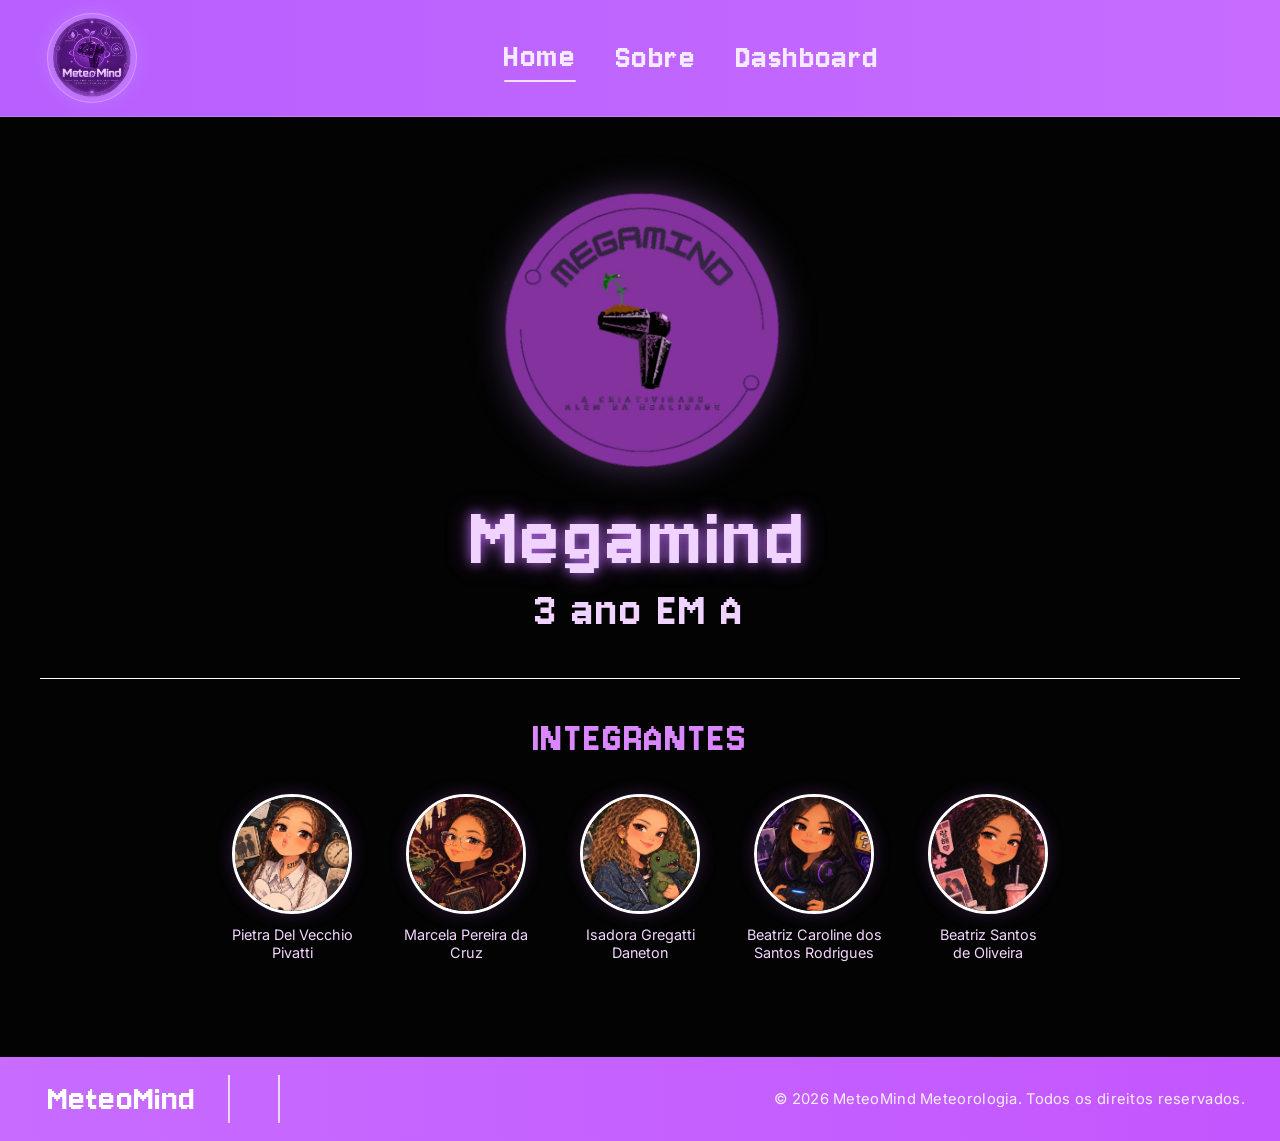
<file: home/index.html>
<!DOCTYPE html>
<!-- Define que o documento utiliza HTML5 -->

<html lang="pt-BR">
  <head>
    <!-- Configurações da página, fontes, título e arquivos CSS -->

    <meta charset="UTF-8" />
    <meta name="viewport" content="width=device-width, initial-scale=1.0" />
    <title>MeteoMind | Home</title>
    <!-- Importação das fontes utilizadas no projeto -->
    <link rel="font" href="https://fonts.googleapis.com" />
    <link rel="font" href="https://fonts.gstatic.com" crossorigin />
    <link href="https://fonts.googleapis.com/css2?family=Jersey+10&family=Inter:wght@400;500;600;700;800;900&display=swap" rel="stylesheet" />
    <!-- Arquivos CSS da página -->
    <link rel="stylesheet" href="./index.css" />
    <link rel="stylesheet" href="../home/navbar.css" />
    <script>
      sessionStorage.setItem(
        "Grupo 03 - MegaMind",
        "Isadora, Beatriz, Beatryz, Pietra, Marcela"
      );
    </script>
  </head>
  <body>
    <!-- Cabeçalho com a logo e o menu de navegação -->
    <header class="topbar">
      <div class="brand" aria-label="Logo MeteoMind">
        <img class="brand-mark" src="../assets/LogoMeteoMind.png" alt="Logo MeteoMind" />
      </div>

      <nav class="main-nav" aria-label="Menu principal">
        <a href="./index.html"  class="active">Home</a>
        <a href="../sobre/sobre.html">Sobre</a>
        <a href="../dashboard/dash.html">Dashboard</a>
      </nav>
    </header>

    <!-- Conteúdo principal da página -->
    <main class="page-content">
      <!-- Logo e identificação do projeto -->
      <div class="hero-logo" aria-label="Logo Megamind">
        <div class="logo-ring">
          <img src="../assets/logoMegamind.png" alt="Logo Megamind" />
        </div>
      </div>

       <!-- Nome do projeto e identificação da turma -->
      <div class="title-wrap">
        <h1>Megamind</h1>
        <p>3 ano EM A</p>
      </div>

      <div class="divider"></div>

      <!-- Seção com os integrantes do grupo -->
      <section class="team-section">
        <h2>INTEGRANTES</h2>

        <!-- Organização das fotos e nomes dos integrantes -->
        <div class="team-grid">
          <figure class="person-card">
            <img src="../assets/pietra.png" alt="Pietra Del Vecchio Pivatti" />
            <figcaption>
              <span>Pietra Del Vecchio</span>
              <span>Pivatti</span>
            </figcaption>
          </figure>

          <figure class="person-card">
            <img src="../assets/maya.png" alt="Marcela Pereira da Cruz" />
            <figcaption>
              <span>Marcela Pereira da</span>
              <span>Cruz</span>
            </figcaption>
          </figure>

          <figure class="person-card">
            <img src="../assets/isa.png" alt="Isadora Gregatti Daneton" />
            <figcaption>
              <span>Isadora Gregatti</span>
              <span>Daneton</span>
            </figcaption>
          </figure>

          <figure class="person-card">
            <img src="../assets/biac.png" alt="Beatriz Caroline dos Santos Rodrigues" />
            <figcaption>
              <span>Beatriz Caroline dos</span>
              <span>Santos Rodrigues</span>
            </figcaption>
          </figure>

          <figure class="person-card">
            <img src="../assets/biao.png" alt="Beatriz Santos de Oliveira" />
            <figcaption>
              <span>Beatriz Santos</span>
              <span>de Oliveira</span>
            </figcaption>
          </figure>
        </div>
      </section>
    </main>

    <!-- Rodapé com identificação e direitos do projeto -->
    <footer class="site-footer">
      <div class="footer-brand">MeteoMind</div>
      <div class="footer-divider"></div>
      <div class="footer-divider"></div>
      <div class="footer-copy">© 2026 MeteoMind Meteorologia. Todos os direitos reservados.</div>
    </footer>
  </body>
</html>
</file>
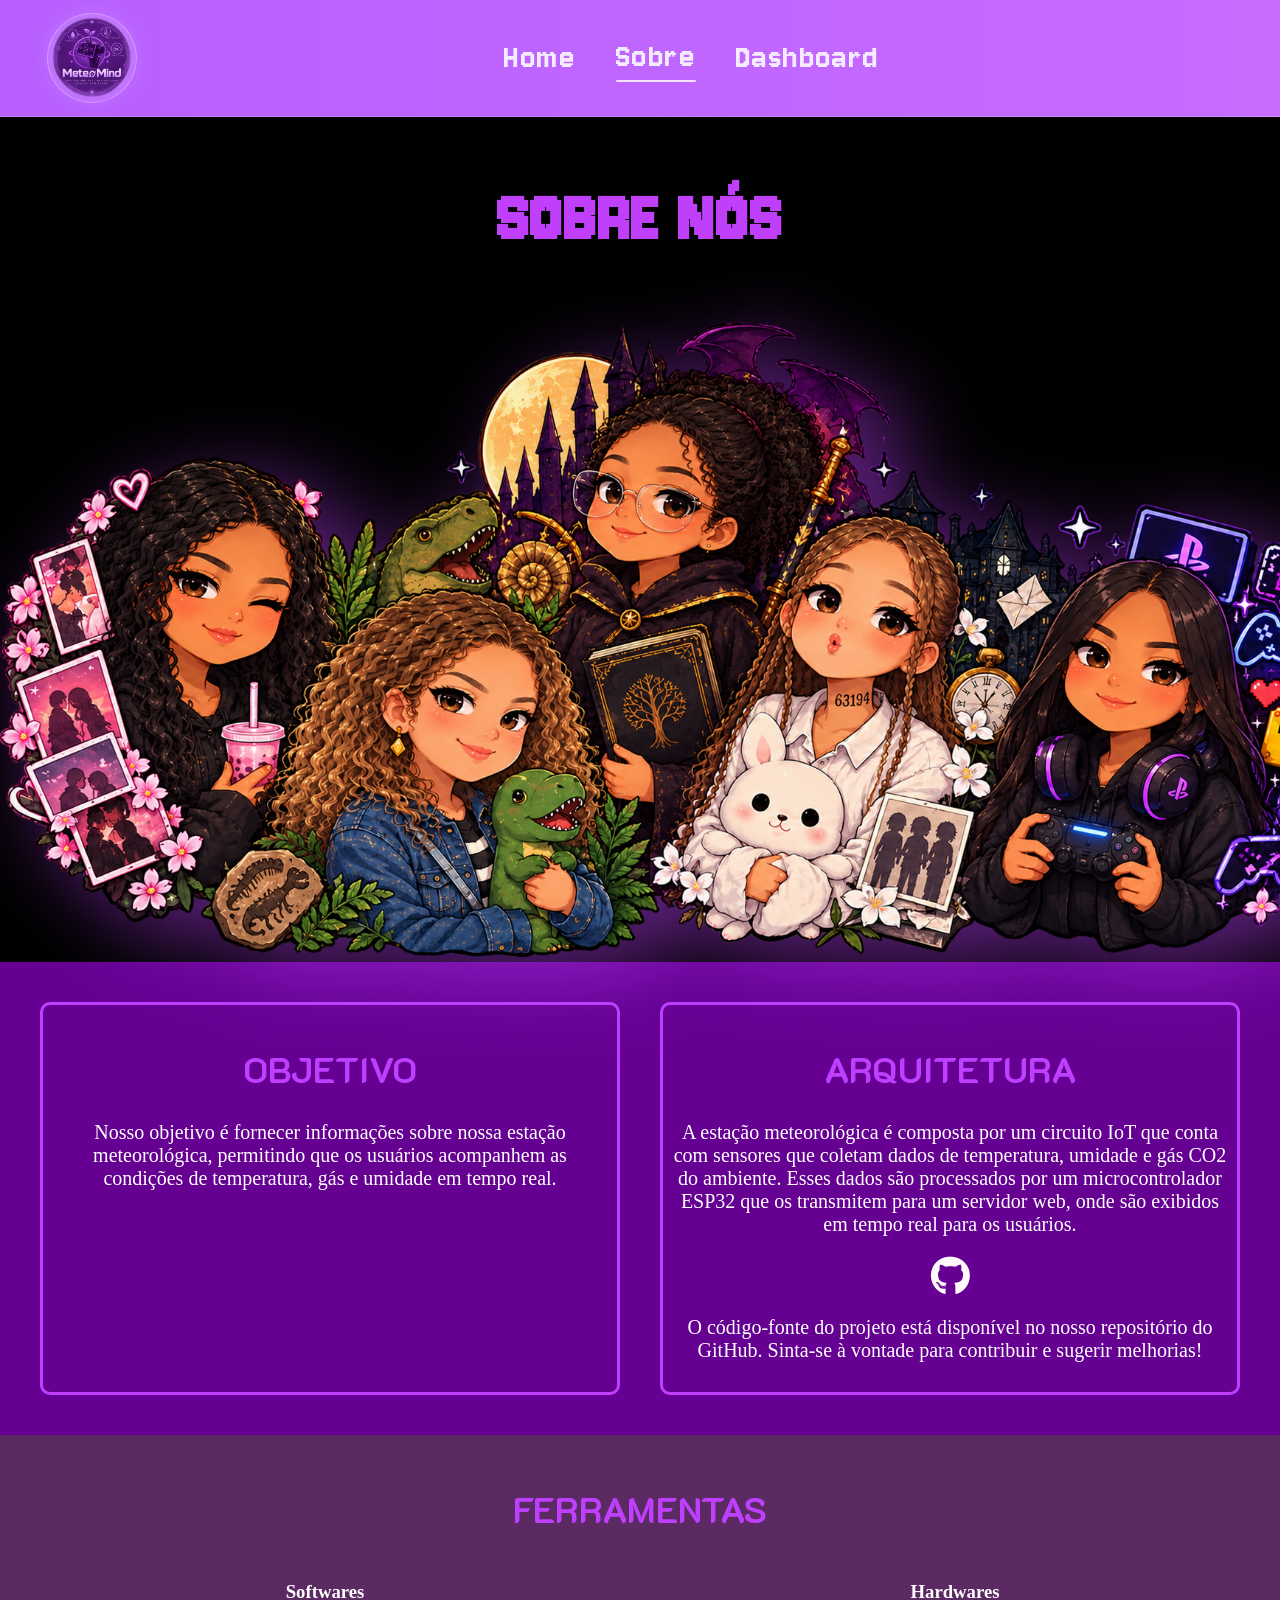
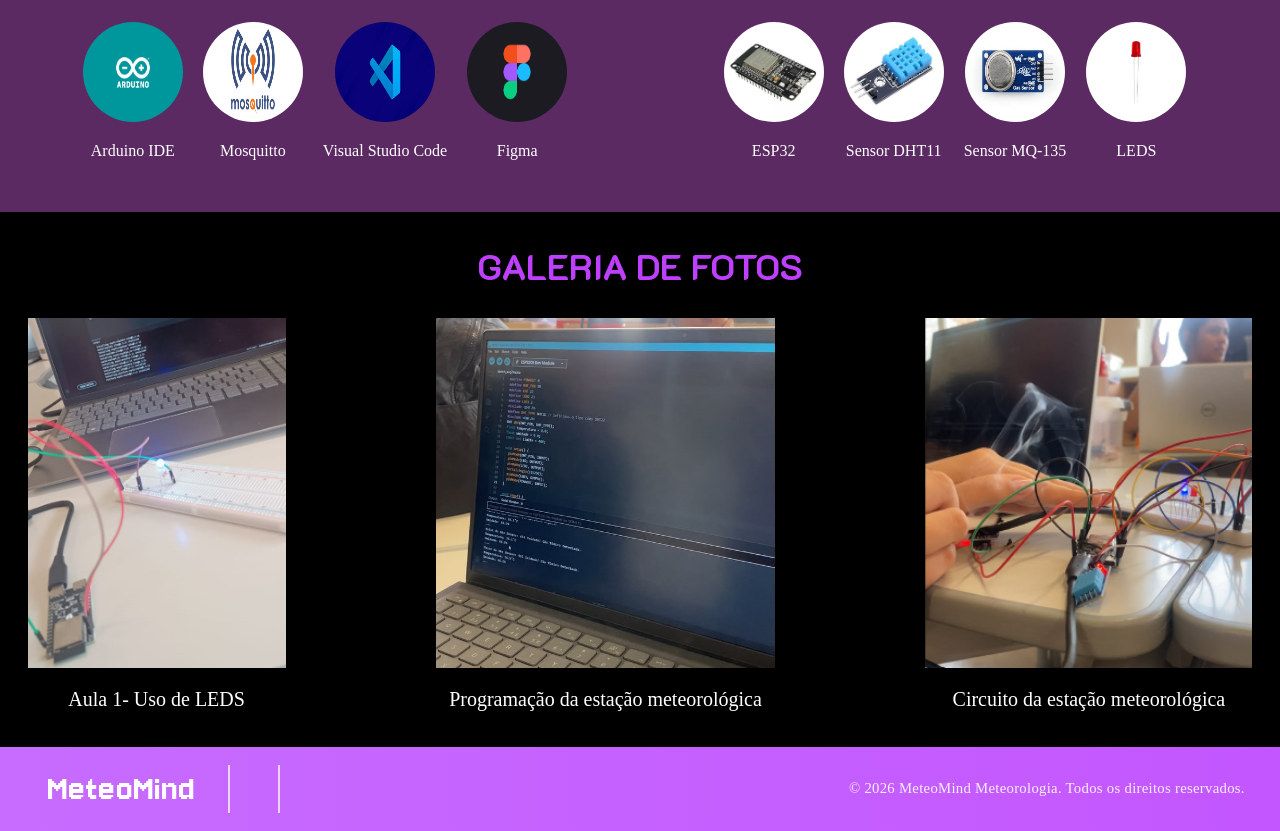
<file: sobre/sobre.html>
<!DOCTYPE html>
<html lang="en">
<head>
    <meta charset="UTF-8">
    <meta name="viewport" content="width=device-width, initial-scale=1.0">
    <title>MeteoMind | Sobre</title>
    <link rel="stylesheet" href="https://cdnjs.cloudflare.com/ajax/libs/font-awesome/6.5.2/css/all.min.css">
    <link rel="stylesheet" href="./sobre.css">
    <link rel="stylesheet" href="../home/navbar.css">
</head>

<body>
    <!-- Barra superior com a logo e os links de navegacao. -->
         <header class="topbar">
            <div class="brand" aria-label="Logo MeteoMind">
                <img class="brand-mark" src="../assets/LogoMeteoMind.png" alt="Logo MeteoMind" />
            </div>

            <nav class="main-nav" aria-label="Menu principal">
                <a href="../home/index.html">Home</a>
                <a href="../sobre/sobre.html" class="active">Sobre</a>
                <a href="../dashboard/dash.html">Dashboard</a>
            </nav>
        </header>


    <main>
        <!-- Titulo da pagina e imagem do grupo. -->
        <article class= "top"> 
            <h1>SOBRE NÓS</h1>
            <img src="../assets/grupoimg.png" class="grupoimg" > 
        </article>

    <!-- Apresentacao do objetivo, da arquitetura e do repositorio. -->
        <article class="content1"> 
            <section class="objetivo">
                <h2>OBJETIVO</h2>
                <p>Nosso objetivo é fornecer informações sobre nossa estação meteorológica, permitindo que os usuários acompanhem as condições de temperatura, gás e umidade em tempo real.</p>
            </section>

            <div class="divider">
                <section class="arquitetura">
                    <h2>ARQUITETURA</h2>
                    <p>A estação meteorológica é composta por um circuito IoT que conta com sensores que coletam dados de temperatura, umidade e gás CO2 do ambiente. Esses dados são processados por um microcontrolador ESP32 que os transmitem para um servidor web, onde são exibidos em tempo real para os usuários.</p>
                </section>

                <section class="github">
                     <a href="https://github.com/beatryzcsr/ProjetoFinal_IoT" target="_blank" rel="noopener noreferrer" style="text-decoration: none;">
    <i class="fa-brands fa-github" style="color: rgb(255, 250, 250); font-size: 40px;"></i>
</a>
                    <p> O código-fonte do projeto está disponível no nosso repositório do GitHub. Sinta-se à vontade para contribuir e sugerir melhorias!</p>
                </section>
            </div>
        </article>

        <!-- Lista das ferramentas e dos componentes usados no projeto. -->
        <article class="content2">
            <div class="all">
                <h2>FERRAMENTAS</h2>
                <div class="ferramentas-grid">
                    <section class="softwares">
                        <h3>Softwares</h3>
                        <ul>
                            <li>
                                <img src="../assets/arduino.png" alt="Arduino IDE" width="100" height="100">
                                <p>Arduino IDE</p>
                            </li>
                            <li>
                                <img src="../assets/mosquitto.png" alt="Mosquitto" width="100" height="100">
                                <p>Mosquitto</p>
                            </li>
                            <li>
                                <img src="../assets/vscode.png" alt="Visual Studio Code" width="100" height="100">
                                <p>Visual Studio Code</p>
                            </li>
                            <li>
                                <img src="../assets/figma.png" alt="Figma" width="100" height="100">
                                <p>Figma</p>
                            </li>
                        </ul>
                    </section>

                    <section class="softwares">
                        <h3>Hardwares</h3>
                        <ul>
                            <li>
                                <img src="../assets/esp32.png" alt="ESP32" width="100" height="100">
                                <p>ESP32</p>
                            </li>
                            <li>
                                <img src="../assets/sensor1.png" alt="Sensor DHT11" width="100" height="100">
                                <p>Sensor DHT11</p>
                            </li>
                            <li>
                                <img src="../assets/sensor2.png" alt="Sensor DHT22" width="100" height="100">
                                <p>Sensor MQ-135</p>
                            </li>
                            <li>
                                <img src="../assets/led.png" alt="LED" width="100" height="100">
                                <p>LEDS</p>
                            </li>
                        </ul>
                    </section>
                </div>
            </div>
        </article>

                <!-- Galeria com fotos das etapas do projeto. -->
                <article class="fotos">
                    <h2>GALERIA DE FOTOS</h2>
                    <ul>
                        <li>
                            <img src="../assets/foto1.png" alt="Foto 1" width="200" height="150">
                            <p>Aula 1- Uso de LEDS</p>
                        </li>
                        <li>
                            <img src="../assets/foto2.png" alt="Foto 2" width="200" height="150">
                            <p>Programação da estação meteorológica</p>
                        </li>
                        <li>
                            <img src="../assets/foto3.png" alt="Foto 3" width="200" height="150">
                            <p>Circuito da estação meteorológica</p>
                        </li>
                    </ul>
                </article>
            
    </main>

        <!-- Rodape com o nome do projeto e os direitos autorais. -->
        <footer class="site-footer">
            <div class="footer-brand">MeteoMind</div>
            <div class="footer-divider"></div>
            <div class="footer-divider"></div>
            <div class="footer-copy">© 2026 MeteoMind Meteorologia. Todos os direitos reservados.</div>
        </footer>

</body>
</html>
</file>
<file: home/index.css>
@import url('https://fonts.googleapis.com/css2?family=K2D:ital,wght@0,100;0,200;0,300;0,400;0,500;0,600;0,700;0,800;1,100;1,200;1,300;1,400;1,500;1,600;1,700;1,800&display=swap');

/* ==================== VARIÁVEIS E CONFIGURAÇÕES GERAIS ==================== */
:root {
  --bg-black: #030303;
  --purple-1: #d76dff;
  --purple-2: #b856ff;
  --purple-3: #8a49d8;
  --purple-4: #c763ff;
  --line-soft: rgba(255, 255, 255, 0.24);
  --text-soft: #f1d9ff;
  --text-link: #f5ebff;
}

/* Configurações básicas para todos os elementos */
* {
  box-sizing: border-box;
}

html {
  scroll-behavior: smooth;
}

body {
  margin: 0;
  min-height: 100vh;
  background: var(--bg-black);
  color: var(--text-soft);
  font-family: "Inter", Arial, sans-serif;
  display: flex;
  flex-direction: column;
}

img {
  display: block;
  max-width: 100%;
}


/* ==================== BARRA DE NAVEGAÇÃO ==================== */
.topbar {
  display: flex;
  align-items: center;
  justify-content: center;
  gap: 1rem;
  width: 100%;
  padding: 0.8rem 3.2rem 0.9rem;
  background: linear-gradient(90deg, #b75fff 0%, #c46af7 100%);
  box-shadow: inset 0 -1px 0 rgba(255, 255, 255, 0.18);
  text-align: center;
}


/* ==================== LOGO DA NAVEGAÇÃO ==================== */
.brand {
  display: flex;
  align-items: center;
  justify-content: center;
  min-width: 120px;
  flex-shrink: 0;
}

.brand-mark {
  display: block;
  width: 90px;
  height: 90px;
  border-radius: 50%;
  object-fit: cover;
  filter: drop-shadow(0 0 12px rgba(255, 255, 255, 0.2));
  background: rgba(255, 255, 255, 0.08);
  border: 1px solid rgba(255, 255, 255, 0.25);
}


/* ==================== MENU DE NAVEGAÇÃO ==================== */
.main-nav {
  display: flex;
  justify-content: center;
  align-items: center;
  flex-wrap: wrap;
  gap: 1rem 2.5rem;
  flex: 1;
  padding-right: 2rem;
  text-align: center;
}

.main-nav a {
  position: relative;
  display: inline-flex;
  align-items: center;
  justify-content: center;
  color: var(--text-link);
  text-decoration: none;
  font-family: "Jersey 10", sans-serif;
  font-weight: 400;
  font-size: clamp(2rem, 2.4vw, 3rem);
  line-height: 1;
  letter-spacing: 0.04em;
  text-align: center;
  transition: opacity 0.2s ease, transform 0.2s ease;
}

/* Efeito dos links quando selecionados ou quando o mouse passa sobre eles */
.main-nav a:hover,
.main-nav a:focus-visible,
.main-nav a.active {
  opacity: 1;
  transform: translateY(-1px);
}

/* Linha que indica a página atualmente selecionada */
.main-nav a.active::after {
  content: "";
  position: absolute;
  left: 0;
  right: 0;
  bottom: -0.45rem;
  height: 2px;
  background: rgba(255, 255, 255, 0.8);
  border-radius: 10px;
}


/* ==================== CONTEÚDO PRINCIPAL ==================== */
.page-content {
  width: min(1200px, calc(100% - 2rem));
  margin: 0 auto;
  padding: 2.75rem 0 1rem;
  display: flex;
  flex-direction: column;
  align-items: center;
}


/* ==================== LOGO PRINCIPAL ==================== */
.hero-logo {
  margin-top: 1.5rem;
  display: flex;
  justify-content: center;
}

.logo-ring {
  position: relative;
  width: 290px;
  height: 290px;
  display: grid;
  place-items: center;
  border-radius: 50%;
  background: transparent;
  box-shadow: none;
}

.logo-ring::before {
  display: none;
}

.logo-ring img {
  display: block;
  width: 100%;
  height: 100%;
  object-fit: cover;
  border-radius: 50%;
  filter: drop-shadow(0 0 18px rgba(199, 128, 255, 0.35));
}


/* Elementos gráficos adicionais da logo que estão desativados */
.logo-spark,
.logo-visor,
.logo-core,
.logo-label {
  display: none;
}


/* ==================== TÍTULO DO PROJETO ==================== */
.title-wrap {
  margin-top: 1.5rem;
  text-align: center;
}

.title-wrap h1 {
  margin: 0;
  font-family: "Jersey 10", sans-serif;
  font-size: clamp(4rem, 7vw, 8rem);
  line-height: 0.9;
  font-weight: 400;
  letter-spacing: 0.04em;
  color: #f0d3ff;
  text-shadow: 0 0 12px rgba(198, 112, 255, 0.8), 0 0 24px rgba(198, 112, 255, 0.45);
}

.title-wrap p {
  margin: 0.2rem 0 0;
  font-family: "Jersey 10", sans-serif;
  font-size: clamp(2.3rem, 4vw, 4rem);
  color: #f0d3ff;
  letter-spacing: 0.04em;
}


/* Linha divisória entre as seções */
.divider {
  width: min(100%);
  height: 1px;
  background: rgb(255, 255, 255);
  margin: 2.5rem auto 2.2rem;
}


/* ==================== SEÇÃO DE INTEGRANTES ==================== */
.team-section {
  width: min(100%, 900px);
  text-align: center;
}

.team-section h2 {
  margin: 0 0 2rem;
  font-family: "Jersey 10", sans-serif;
  font-size: clamp(2.3rem, 3.5vw, 4rem);
  font-weight: 400;
  letter-spacing: 0.04em;
  color: #d986ff;
}


/* Organização das fotos dos integrantes em um layout flexível */
.team-grid {
  display: flex;
  justify-content: center;
  align-items: flex-start;
  gap: 1.5rem;
  flex-wrap: wrap;
  margin-bottom: 5rem;
}


/* Estilo dos cards individuais dos integrantes */
.person-card {
  width: 150px;
  margin: 0;
  display: flex;
  flex-direction: column;
  align-items: center;
  gap: 0.8rem;
}

.person-card img {
  width: 120px;
  height: 120px;
  border-radius: 50%;
  object-fit: cover;
  border: 3px solid rgb(255, 255, 255);
  box-shadow: 0 0 18px rgba(206, 108, 255, 0.22);
}

.person-card figcaption {
  display: flex;
  flex-direction: column;
  align-items: center;
  gap: 0.08rem;
  color: #f4d7ff;
  font-size: 0.9rem;
  line-height: 1.15;
  text-align: center;
}


/* ==================== RODAPÉ ==================== */
.site-footer {
  margin-top: auto;
  width: 100%;
  display: flex;
  align-items: center;
  justify-content: space-between;
  gap: 1rem;
  padding: 1.1rem 2.2rem;
  background: linear-gradient(90deg, #c76cff 0%, #c356ff 100%);
  color: #fff;
}

.footer-brand {
  font-family: "Jersey 10", sans-serif;
  font-size: clamp(2rem, 3vw, 3rem);
  line-height: 1;
  letter-spacing: 0.03em;
  margin-left: 0.8rem;
}

.footer-divider {
  width: 2px;
  height: 48px;
  background: rgba(255, 255, 255, 0.7);
  margin: 0 1rem;
}

.footer-copy {
  margin-left: auto;
  font-size: 0.92rem;
  letter-spacing: 0.02em;
  opacity: 0.9;
  text-align: right;
}


/* ==================== RESPONSIVIDADE ==================== */
/* Ajustes para telas médias */
@media (max-width: 900px) {
  .topbar {
    padding-inline: 1.5rem;
  }

  .main-nav {
    gap: 1.5rem;
  }

  .team-grid {
    gap: 1rem;
  }

  .person-card {
    width: 130px;
  }

  .person-card img {
    width: 100px;
    height: 100px;
  }
}


/* Ajustes para tablets e telas menores */
@media (max-width: 700px) {
  .topbar {
    flex-wrap: wrap;
    justify-content: center;
    gap: 0.8rem;
    padding: 0.9rem 1rem;
  }

  .brand {
    min-width: 0;
  }

  .brand-mark {
    width: 72px;
    height: 72px;
  }

  .main-nav {
    width: 100%;
    gap: 1rem 1.5rem;
    padding-right: 0;
    justify-content: center;
    flex-wrap: wrap;
  }

  .main-nav a {
    font-size: 0.96rem;
  }

  .page-content {
    width: min(100%, calc(100% - 1.2rem));
    padding-top: 2rem;
  }

  .logo-ring {
    width: 210px;
    height: 210px;
  }

  .title-wrap h1 {
    font-size: clamp(3.2rem, 16vw, 5.6rem);
  }

  .title-wrap p {
    font-size: clamp(2rem, 9vw, 3.2rem);
  }

  .team-section h2 {
    margin-bottom: 1.5rem;
  }

  .team-grid {
    gap: 1rem 0.75rem;
    margin-bottom: 3rem;
  }

  .person-card {
    width: 120px;
  }

  .person-card img {
    width: 90px;
    height: 90px;
  }

  .person-card figcaption {
    font-size: 0.8rem;
  }
}


/* Ajustes específicos para celulares */
@media (max-width: 480px) {
  .topbar {
    padding: 0.8rem 0.8rem 0.9rem;
  }

  .main-nav {
    gap: 0.7rem 1rem;
  }

  .main-nav a {
    font-size: 0.88rem;
  }

  .page-content {
    padding-top: 1.5rem;
  }

  .logo-ring {
    width: 170px;
    height: 170px;
  }

  .divider {
    margin-top: 2rem;
    margin-bottom: 1.6rem;
  }

  .team-grid {
    gap: 1rem 0.3rem;
  }

  .person-card {
    width: 100px;
  }

  .person-card img {
    width: 76px;
    height: 76px;
  }

  .person-card figcaption {
    font-size: 0.72rem;
  }

  .site-footer {
    flex-direction: column;
    padding: 1rem 1rem 1.3rem;
    gap: 0.6rem;
  }

  .footer-divider {
    display: none;
  }

  .footer-copy {
    margin-left: 0;
    text-align: center;
    font-size: 0.76rem;
  }
}
</file>
<file: home/navbar.css>
/* Importa a fonte Jersey 10 do Google Fonts */
@import url('https://fonts.googleapis.com/css2?family=Jersey+10&display=swap');

/* ==================== BARRA SUPERIOR ==================== */
.topbar {
  display: flex;
  align-items: center;
  justify-content: center;
  gap: 1rem;
  width: 100%;
  min-height: 110px;
  padding: 0.8rem 2rem 0.9rem;
  background: linear-gradient(90deg, #b75fff 0%, #c76cff 100%);
  box-shadow: inset 0 -1px 0 rgba(255, 255, 255, 0.18);
  position: relative;
  text-align: center;
}

/* ==================== LOGO ==================== */
.brand {
  display: flex;
  align-items: center;
  justify-content: center;
  min-width: 120px;
  flex-shrink: 0;
}

.brand-mark {
  display: block;
  width: 90px;
  height: 90px;
  border-radius: 50%;
  object-fit: cover;
  filter: drop-shadow(0 0 12px rgba(255, 255, 255, 0.2));
  background: rgba(255, 255, 255, 0.08);
  border: 1px solid rgba(255, 255, 255, 0.25);
}

/* ==================== MENU DE NAVEGAÇÃO ==================== */
.main-nav {
  display: flex;
  justify-content: center;
  align-items: center;
  flex-wrap: wrap;
  gap: 1rem 2.5rem;
  flex: 1;
  padding-right: 2rem;
  min-height: 50px;
  text-align: center;
}

/* Estilização dos links do menu */
.main-nav a {
  position: relative;
  display: inline-flex;
  align-items: center;
  justify-content: center;
  color: #f5ebff;
  text-decoration: none;
  font-family: "Jersey 10", sans-serif;
  font-weight: 400;
  font-size: clamp(2.2rem, 2.6vw, 3.2rem);
  line-height: 1;
  letter-spacing: 0.04em;
  text-align: center;
  transition: opacity 0.2s ease, transform 0.2s ease;
}

/* Efeito visual ao passar o mouse ou selecionar um item */
.main-nav a:hover,
.main-nav a:focus-visible,
.main-nav a.active {
  opacity: 1;
  transform: translateY(-1px);
}

/* Linha abaixo do link que representa a página atual */
.main-nav a.active::after {
  content: "";
  position: absolute;
  left: 0;
  right: 0;
  bottom: -0.45rem;
  height: 2px;
  background: rgba(255, 255, 255, 0.8);
  border-radius: 10px;
}

/* ==================== RESPONSIVIDADE ==================== */
/* Ajusta a barra de navegação para telas menores */
@media (max-width: 768px) {
  .topbar {
    flex-direction: column;
    padding: 1rem 1rem 1.2rem;
  }

  .main-nav {
    width: 100%;
    padding-right: 0;
    gap: 0.8rem 1.2rem;
  }
}

/* Ajustes específicos para celulares */
@media (max-width: 480px) {
  .brand-mark {
    width: 72px;
    height: 72px;
  }

  .main-nav a {
    font-size: 1.1rem;
  }
}
</file>
<file: sobre/sobre.css>
/* Importa as fontes usadas na pagina. */
@import url('https://fonts.googleapis.com/css2?family=Jersey+10&display=swap');
@import url('https://fonts.googleapis.com/css2?family=K2D:ital,wght@0,100;0,200;0,300;0,400;0,500;0,600;0,700;0,800;1,100;1,200;1,300;1,400;1,500;1,600;1,700;1,800&display=swap');

/* Define as cores, margens e comportamento geral da pagina. */
body{
    background-color:black;
    margin:0;
    color:white;
    overflow-x:hidden;
    box-sizing:border-box;
}


*, *::before, *::after {
    box-sizing:inherit;
}

.top {
    /* Centraliza o titulo e a imagem principal. */
    letter-spacing: 0.1rem;
    color:#C03FFA;
    justify-content: center;
    text-align: center;
    font-family: 'Jersey 10';
    font-size: 50px;

    .grupoimg{
        /* Ajusta o tamanho e adiciona sombra na imagem do grupo. */
        display:block;
        height:40rem;
        width:auto;
        margin:0 auto;
        filter: drop-shadow(30px 20px 40px #be3ffe80);
    }
}

.content1 {
    /* Organiza os textos de objetivo e arquitetura em blocos flexiveis. */
    padding: 20px;
    background-color: #650093;
    display: flex;
    flex-wrap:wrap;
    color: white;

    .objetivo {
        /* Estiliza o bloco que apresenta o objetivo do projeto. */
        flex:1 1 320px;
        width:auto;
        font-size: 20px;
        margin: 20px;
        padding:10px;
        text-align: center;
        justify-content: center;
        align-items: center;
        border: 3px solid #BE3FFE;
        border-radius: 10px;
    }

    .divider {
        /* Estiliza o bloco com arquitetura e link do GitHub. */
        flex:1 1 320px;
        font-size: 20px;
        margin: 20px;
        padding:10px;
        text-align: center;
        justify-content: center;
        align-items: center;
        border: 3px solid #BE3FFE;
        border-radius: 10px;
    }
}

    h2 {
        /* Padroniza os subtitulos das secoes. */
        text-align: center;
         font-family: "K2D", sans-serif;
         font-size: 36px;
         color:#BE3FFE;
    }

    .content2 {
        /* Define o fundo da secao de ferramentas. */
        background-color: #5B2A62;
        padding: 20px;
    }

    .ferramentas-grid {
        /* Coloca softwares e hardwares lado a lado quando ha espaco. */
        display: flex;
        flex-wrap:wrap;
        gap: 30px;
        justify-content: center;
    }

    .softwares {
        /* Controla o tamanho e o alinhamento de cada lista. */
        flex: 1;
        max-width: 600px;
        min-width: min(100%, 320px);
        text-align: center;
    }

    .softwares ul {
        /* Organiza os itens das listas em varias linhas. */
        transition: transform 0.3s ease;
        display: flex;
        flex-wrap: wrap;
        gap: 20px;
        justify-content: center;
        padding: 0;
        list-style: none;

        img{
            border-radius: 90px;
        }
    }

    .softwares ul li:hover {
        /* Aumenta o item quando o cursor passa sobre ele. */
        transform: scale(1.1);
    }

    @media (max-width: 700px) {
        /* Empilha as listas de ferramentas em telas pequenas. */
        .ferramentas-grid {
            flex-direction: column;
            align-items: center;
        }
    }

    .fotos ul {
        /* Organiza as fotos da galeria com espacamento entre elas. */
        display: flex;
        flex-wrap: wrap;
        gap: 150px;
        justify-content: center;
        padding: 0;
        list-style: none;

        img{
            display:block;
            width:min(100%, 400px);
            height:350px;
            object-fit:cover;
        }
     
    }

    .fotos {
        /* Centraliza as legendas das fotos. */
        p{
            text-align: center;
            font-size: 20px;
        }
    }

    @media (min-width: 701px) and (max-width: 1024px) {
        /* Reduz a imagem principal em telas de tablet. */
        .top .grupoimg {
            height: 25rem;
        }
    }

    @media (max-width: 700px) {
        /* Ajusta fontes, espacamentos e imagens para celulares. */
        .top {
            font-size: 36px;
        }

        .top .grupoimg {
            width:min(90%, 640px);
            height:auto;
        }

        .content1,
        .content2 {
            padding: 12px;
        }

        .objetivo,
        .divider {
            margin: 8px 0;
            padding: 12px;
        }

        h2 {
            font-size: 28px;
        }

        .softwares ul {
            gap: 12px;
        }

        .fotos ul {
            gap: 24px;
        }

        .fotos ul img {
            width:min(100%, 360px);
            height:min(67.5vw, 270px);
        }
    }

    .site-footer {
    /* Monta o rodape em uma linha com espacamento entre os elementos. */
  margin-top: auto;
  width: 100%;
  display: flex;
  align-items: center;
  justify-content: space-between;
  gap: 1rem;
  padding: 1.1rem 2.2rem;
  background: linear-gradient(90deg, #c76cff 0%, #c356ff 100%);
  color: #fff;
}

.footer-brand {
    /* Destaca o nome do projeto no rodape. */
  font-family: "Jersey 10", sans-serif;
  font-size: clamp(2rem, 3vw, 3rem);
  line-height: 1;
  letter-spacing: 0.03em;
  margin-left: 0.8rem;
}

.footer-divider {
    /* Cria as linhas verticais de separacao. */
  width: 2px;
  height: 48px;
  background: rgba(255, 255, 255, 0.7);
  margin: 0 1rem;
}

.footer-copy {
    /* Alinha e suaviza o texto de direitos autorais. */
  margin-left: auto;
  font-size: 0.92rem;
  letter-spacing: 0.02em;
  opacity: 0.9;
  text-align: right;
}
</file>
